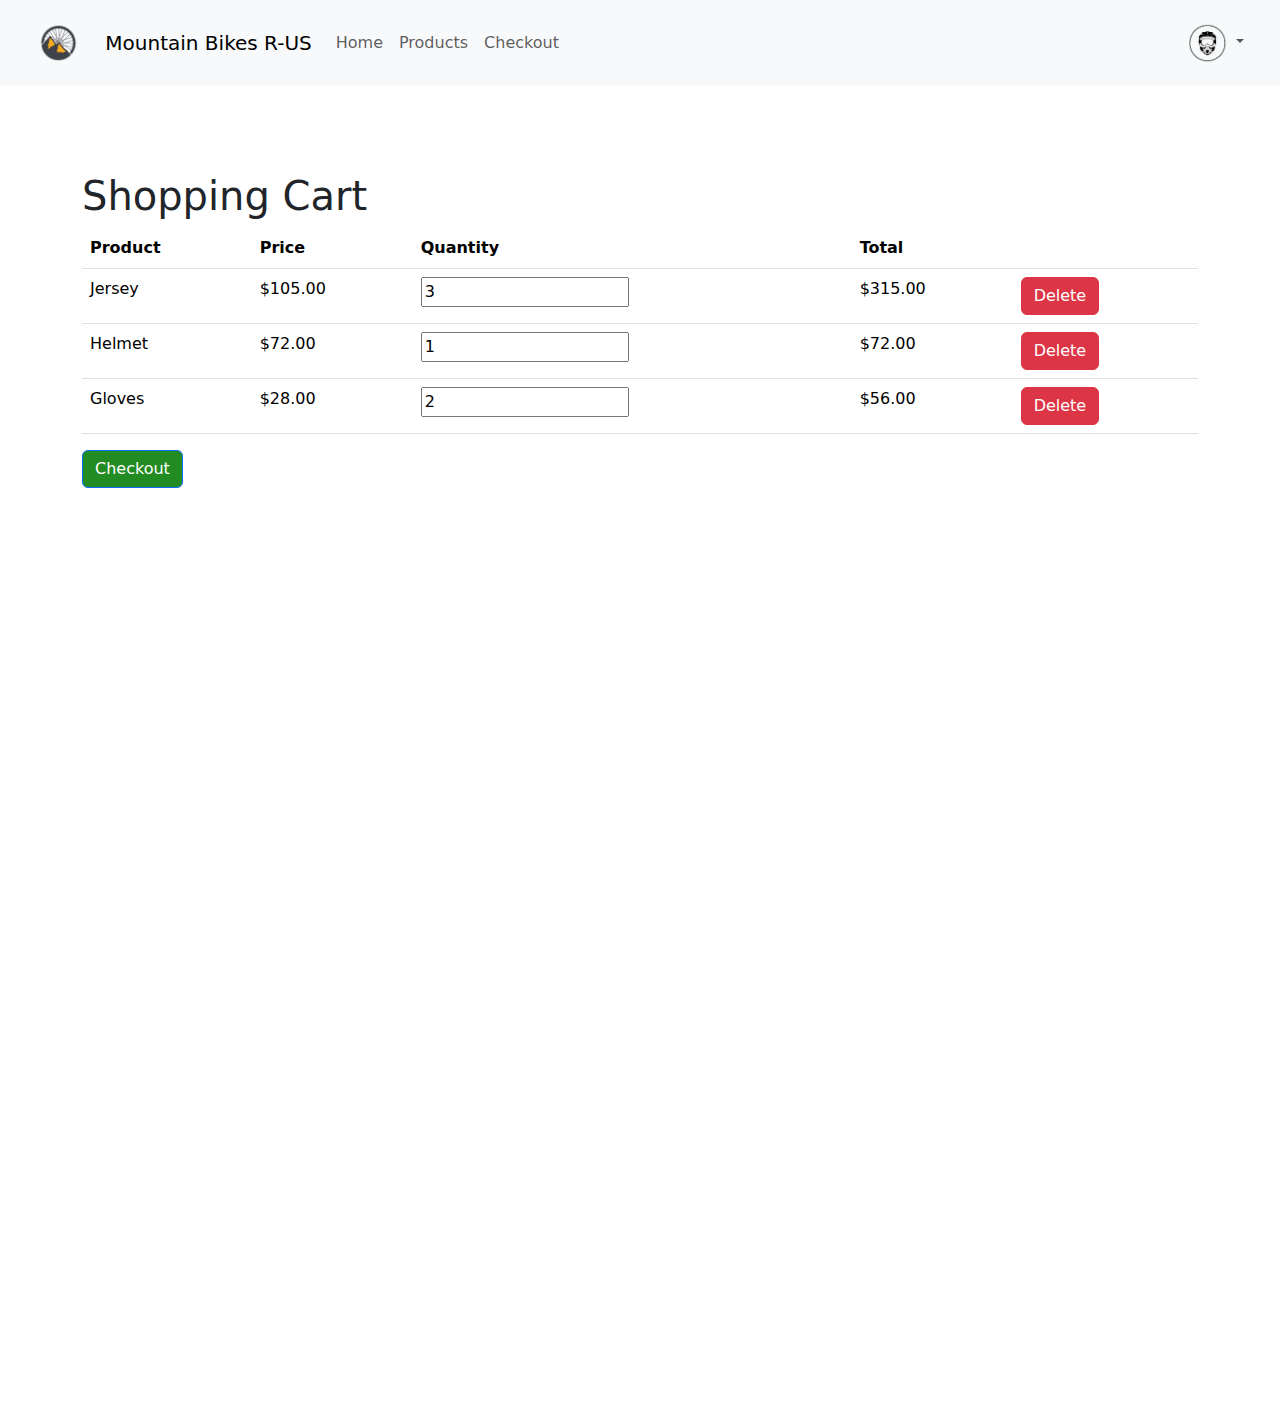
<file: pages/checkout.html>
<!DOCTYPE html>
<html lang="en">
<head>
    <meta charset="UTF-8">
    <meta name="viewport" content="width=device-width, initial-scale=1.0">
    <link href="https://cdn.jsdelivr.net/npm/bootstrap@5.3.3/dist/css/bootstrap.min.css" rel="stylesheet" integrity="sha384-QWTKZyjpPEjISv5WaRU9OFeRpok6YctnYmDr5pNlyT2bRjXh0JMhjY6hW+ALEwIH" crossorigin="anonymous">
    <link rel="stylesheet" href="../css/styles.css">
    <title>E-Commerce</title>
</head>
<body>
    <nav class="navbar navbar-expand-lg navbar-light bg-light big-screen">
        <div class="container-fluid">
            <img id="logo" src="../assets/Mountain_Bike-removebg-preview.png" alt="Mountain Bike Logo">
            <a class="navbar-brand" href="../">Mountain Bikes R-US</a>
            <button class="navbar-toggler" type="button" data-bs-toggle="collapse" data-bs-target="#navbarNav" aria-controls="navbarNav" aria-expanded="false" aria-label="Toggle navigation">
                <span class="navbar-toggler-icon"></span>
            </button>
            <div class="collapse navbar-collapse" id="navbarNav">
                <ul class="navbar-nav">
                    <li class="nav-item active">
                        <a class="nav-link" href="../">Home</a>
                    </li>
                    <li class="nav-item">
                        <a class="nav-link" href="./product.html">Products</a>
                    </li>
                    <li class="nav-item">
                        <a class="nav-link" href="./checkout.html">Checkout</a>
                    </li>
                </ul>
                <div class="flex-grow-1"></div> <!-- Spacer -->
                <ul class="navbar-nav">
                    <li id="profile-dropdown" class="nav-item dropdown">
                        <a class="nav-link dropdown-toggle" href="#" role="button" data-bs-toggle="dropdown" aria-expanded="false">
                            <img id="profile-logo" src="../assets/profile-avatar.png" alt="Profile Avatar">
                        </a>
                        <ul class="dropdown-menu">
                          <li><a class="nav-link" href="./login.html">Login</a></li>
                          <li><a class="nav-link" href="./registration.html">Sign up</a></li>
                        </ul>
                    </li>
                </ul>
            </div>
        </div>
    </nav>
    <nav class="navbar navbar-expand-lg navbar-light bg-light small-screen">
        <div class="container-fluid">
            <img id="logo" src="../assets/Mountain_Bike-removebg-preview.png" alt="Mountain Bike Logo">
            <a class="navbar-brand" href="../">Mountain Bikes R-US</a>
            <button class="navbar-toggler" type="button" data-bs-toggle="collapse" data-bs-target="#navbarNav" aria-controls="navbarNav" aria-expanded="false" aria-label="Toggle navigation">
                <span class="navbar-toggler-icon"></span>
            </button>
            <div class="collapse navbar-collapse" id="navbarNav">
                <ul class="navbar-nav">
                    <li class="nav-item active">
                        <a class="nav-link" href="../">Home</a>
                    </li>
                    <li class="nav-item">
                        <a class="nav-link" href="./product.html">Products</a>
                    </li>
                    <li class="nav-item">
                        <a class="nav-link" href="./checkout.html">Checkout</a>
                    </li>
                </ul>
                <div class="flex-grow-1"></div> <!-- Spacer -->
                <ul class="navbar-nav">
                    <li class="nav-item">
                        <a class="nav-link" href="./login.html">Login</a>
                    </li>
                    <li class="nav-item">
                        <a class="nav-link" href="./registration.html">Sign up</a>
                    </li>
                </ul>
            </div>
        </div>
    </nav>
    
    <div class="container big-screen">
        <h1>Shopping Cart</h1>
        <div class="table-responsive">
            <table class="table">
                <thead>
                    <tr>
                        <th>Product</th>
                        <th>Price</th>
                        <th>Quantity</th>
                        <th>Total</th>
                        <th></th>
                    </tr>
                </thead>
                <tbody>
                    <tr>
                        <td>Jersey</td>
                        <td>$105.00</td>
                        <td><input type="number" min="0" value="3"></td>
                        <td>$315.00</td>
                        <td><button class="btn btn-danger">Delete</button></td>
                    </tr>
                    <tr>
                        <td>Helmet</td>
                        <td>$72.00</td>
                        <td><input type="number" min="0" value="1"></td>
                        <td>$72.00</td>
                        <td><button class="btn btn-danger">Delete</button></td>
                    </tr>
                    <tr>
                        <td>Gloves</td>
                        <td>$28.00</td>
                        <td><input type="number" min="0" value="2"></td>
                        <td>$56.00</td>
                        <td><button class="btn btn-danger">Delete</button></td>
                    </tr>
                </tbody>
            </table>
        </div>
        <button class="btn btn-primary" data-bs-toggle="modal" data-bs-target="#paymentModal">Checkout</button>
    </div>
    <div class="container small-screen">
        <h1>Shopping Cart</h1>
        <div class="table-responsive">
            <table class="table table-striped-columns">  
                <tbody>
                    <tr>
                        <th>Product</th>
                        <td>Jersey</td>
                    </tr>
                    <tr>
                        <th>Price</th>
                        <td>$105.00</td>
                    </tr>
                    <tr>
                        <th>Quantity</th>
                        <td><input type="number" min="0" value="3"></td>
                    </tr>
                    <tr>
                        <th>Total</th>
                        <td>$315.00</td>
                    </tr>
                    <tr>
                        <th></th>
                        <td><button class="btn btn-danger">Delete</button></td>
                    </tr>
                </tbody>
            </table>
            <table class="table table-striped-columns">  
                <tbody>
                    <tr>
                        <th>Product</th>
                        <td>Helmet</td>
                    </tr>
                    <tr>
                        <th>Price</th>
                        <td>$72.00</td>
                    </tr>
                    <tr>
                        <th>Quantity</th>
                        <td><input type="number" min="0" value="1"></td>
                    </tr>
                    <tr>
                        <th>Total</th>
                        <td>$72.00</td>
                    </tr>
                    <tr>
                        <th></th>
                        <td><button class="btn btn-danger">Delete</button></td>
                    </tr>
                </tbody>
            </table>
            <table class="table table-striped-columns">  
                <tbody>
                    <tr>
                        <th>Product</th>
                        <td>Gloves</td>
                    </tr>
                    <tr>
                        <th>Price</th>
                        <td>$28.00</td>
                    </tr>
                    <tr>
                        <th>Quantity</th>
                        <td><input type="number" min="0" value="2"></td>
                    </tr>
                    <tr>
                        <th>Total</th>
                        <td>$56.00</td>
                    </tr>
                    <tr>
                        <th></th>
                        <td><button class="btn btn-danger">Delete</button></td>
                    </tr>
                </tbody>
            </table>

        </div>
        <button class="btn btn-primary" data-bs-toggle="modal" data-bs-target="#paymentModal">Checkout</button>
    </div>

    <div class="modal fade" id="paymentModal" tabindex="-1" role="dialog" aria-labelledby="paymentModalLabel" aria-hidden="true">
        <div class="modal-dialog modal-dialog-centered" role="document">
          <div class="modal-content">
            <div class="modal-header">
              <h5 class="modal-title" id="paymentModalLabel">Payment Details</h5>
            </div>
            <div class="modal-body">
              <form>
                <div class="form-group">
                  <label for="cardHolderName">Cardholder Name</label>
                  <input type="text" class="form-control" id="cardHolderName" placeholder="John Doe" required>
                </div>
                <div class="form-group">
                  <label for="cardNumber">Card Number</label>
                  <input type="text" class="form-control" id="cardNumber" placeholder="1234 5678 9012 3456" required>
                </div>
                <div class="form-group">
                  <label for="expirationDate">Expiration Date</label>
                  <input type="text" class="form-control" id="expirationDate" placeholder="MM/YY" required>
                </div>
                <div class="form-group">
                  <label for="cvv">CVV</label>
                  <input type="text" class="form-control" id="cvv" placeholder="123" required>
                </div>
                <div class="form-group">
                  <label for="billingAddress">Billing Address</label>
                  <input type="text" class="form-control" id="billingAddress" placeholder="123 Main St, City, State, Zip" required>
                </div>
                <div class="form-group">
                  <label for="email">Email Address</label>
                  <input type="email" class="form-control" id="email" placeholder="john.doe@example.com" required>
                </div>
              </form>
            </div>
            <div class="modal-footer">
              <button type="button" class="btn btn-secondary" data-bs-dismiss="modal">Close</button>
              <button type="button" class="btn btn-primary">Pay Now</button>
            </div>
          </div>
        </div>
      </div>
      
    <script src="https://cdn.jsdelivr.net/npm/bootstrap@5.2.3/dist/js/bootstrap.bundle.min.js" integrity="sha384-kenU1KFdBIe4zVF0s0G1M5b4hcpxyD9F7jL+jjXkk+Q2h455rYXK/7HAuoJl+0I4" crossorigin="anonymous"></script>
</body>
</html>
</file>
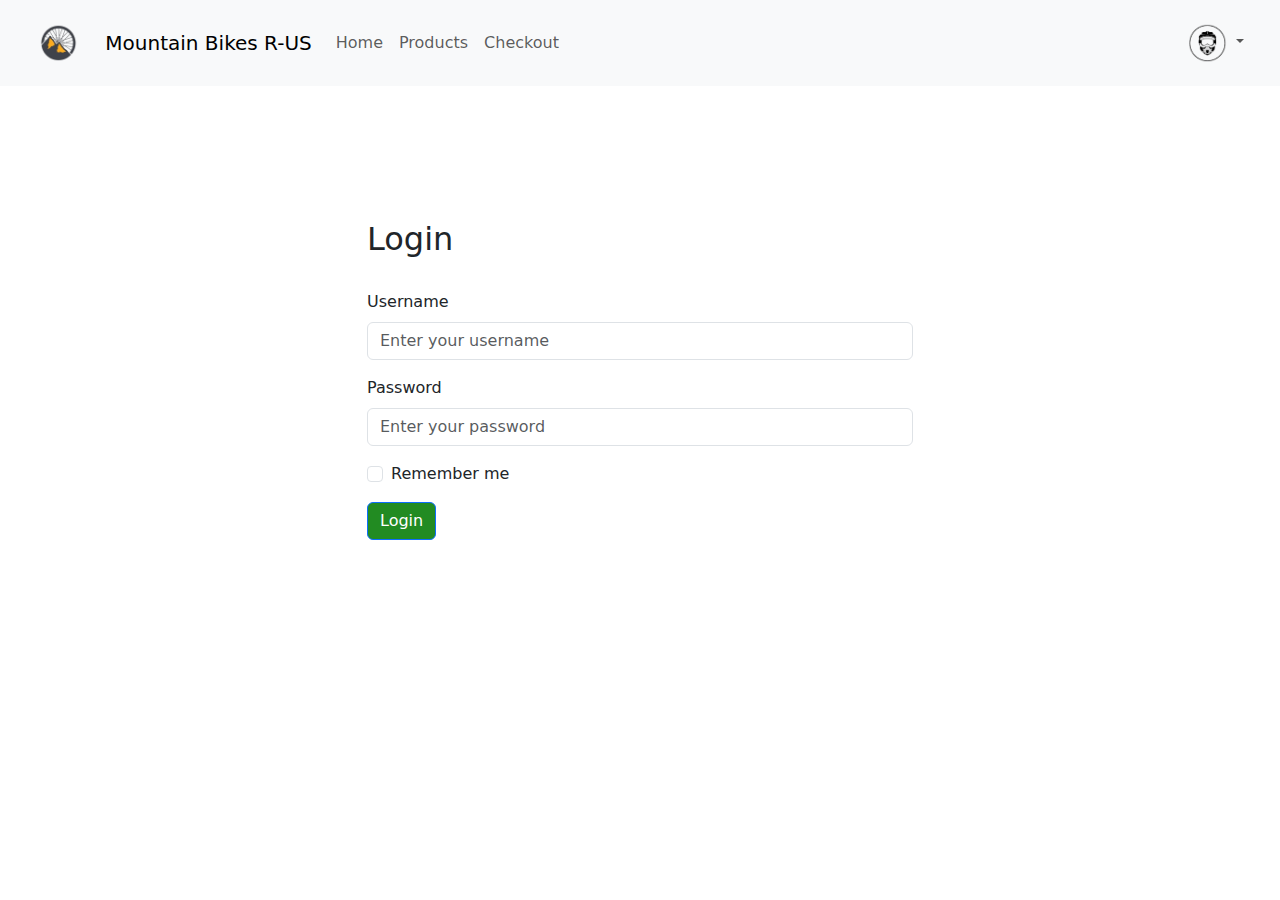
<file: pages/login.html>
<!DOCTYPE html>
<html lang="en">
<head>
    <meta charset="UTF-8">
    <meta name="viewport" content="width=device-width, initial-scale=1.0">
    <link href="https://cdn.jsdelivr.net/npm/bootstrap@5.3.3/dist/css/bootstrap.min.css" rel="stylesheet" integrity="sha384-QWTKZyjpPEjISv5WaRU9OFeRpok6YctnYmDr5pNlyT2bRjXh0JMhjY6hW+ALEwIH" crossorigin="anonymous">
    <link rel="stylesheet" href="../css/styles.css">
    <title>E-Commerce</title>
</head>
<body>
    <nav class="navbar navbar-expand-lg navbar-light bg-light big-screen">
        <div class="container-fluid">
            <img id="logo" src="../assets/Mountain_Bike-removebg-preview.png" alt="Mountain Bike Logo">
            <a class="navbar-brand" href="../">Mountain Bikes R-US</a>
            <button class="navbar-toggler" type="button" data-bs-toggle="collapse" data-bs-target="#navbarNav" aria-controls="navbarNav" aria-expanded="false" aria-label="Toggle navigation">
                <span class="navbar-toggler-icon"></span>
            </button>
            <div class="collapse navbar-collapse" id="navbarNav">
                <ul class="navbar-nav">
                    <li class="nav-item active">
                        <a class="nav-link" href="../">Home</a>
                    </li>
                    <li class="nav-item">
                        <a class="nav-link" href="./product.html">Products</a>
                    </li>
                    <li class="nav-item">
                        <a class="nav-link" href="./checkout.html">Checkout</a>
                    </li>
                </ul>
                <div class="flex-grow-1"></div> <!-- Spacer -->
                <ul class="navbar-nav">
                    <li id="profile-dropdown" class="nav-item dropdown">
                        <a class="nav-link dropdown-toggle" href="#" role="button" data-bs-toggle="dropdown" aria-expanded="false">
                            <img id="profile-logo" src="../assets/profile-avatar.png" alt="Profile Avatar">
                        </a>
                        <ul class="dropdown-menu">
                          <li><a class="nav-link" href="./login.html">Login</a></li>
                          <li><a class="nav-link" href="./registration.html">Sign up</a></li>
                        </ul>
                    </li>
                </ul>
            </div>
        </div>
    </nav>
    <nav class="navbar navbar-expand-lg navbar-light bg-light small-screen">
        <div class="container-fluid">
            <img id="logo" src="../assets/Mountain_Bike-removebg-preview.png" alt="Mountain Bike Logo">
            <a class="navbar-brand" href="../">Mountain Bikes R-US</a>
            <button class="navbar-toggler" type="button" data-bs-toggle="collapse" data-bs-target="#navbarNav" aria-controls="navbarNav" aria-expanded="false" aria-label="Toggle navigation">
                <span class="navbar-toggler-icon"></span>
            </button>
            <div class="collapse navbar-collapse" id="navbarNav">
                <ul class="navbar-nav">
                    <li class="nav-item active">
                        <a class="nav-link" href="../">Home</a>
                    </li>
                    <li class="nav-item">
                        <a class="nav-link" href="./product.html">Products</a>
                    </li>
                    <li class="nav-item">
                        <a class="nav-link" href="./checkout.html">Checkout</a>
                    </li>
                </ul>
                <div class="flex-grow-1"></div> <!-- Spacer -->
                <ul class="navbar-nav">
                    <li class="nav-item">
                        <a class="nav-link" href="./login.html">Login</a>
                    </li>
                    <li class="nav-item">
                        <a class="nav-link" href="./registration.html">Sign up</a>
                    </li>
                </ul>
            </div>
        </div>
    </nav> 

    <div class="container">
        <div class="row justify-content-center mt-5">
            <div class="col-md-6">
                <h2>Login</h2>
                <form>
                    <div class="mb-3">
                        <label for="usernameInput" class="form-label">Username</label>
                        <input type="text" class="form-control" id="usernameInput" placeholder="Enter your username">
                    </div>
                    <div class="mb-3">
                        <label for="passwordInput" class="form-label">Password</label>
                        <input type="password" class="form-control" id="passwordInput" placeholder="Enter your password">
                    </div>
                    <div class="mb-3 form-check">
                        <input type="checkbox" class="form-check-input" id="rememberMeInput">
                        <label class="form-check-label" for="rememberMeInput">Remember me</label>
                    </div>
                    <button type="submit" class="btn btn-primary">Login</button>
                </form>
            </div>
        </div>
    </div>

    <script src="https://cdn.jsdelivr.net/npm/bootstrap@5.2.3/dist/js/bootstrap.bundle.min.js" integrity="sha384-kenU1KFdBIe4zVF0s0G1M5b4hcpxyD9F7jL+jjXkk+Q2h455rYXK/7HAuoJl+0I4" crossorigin="anonymous"></script>
</body>
</html>
</file>
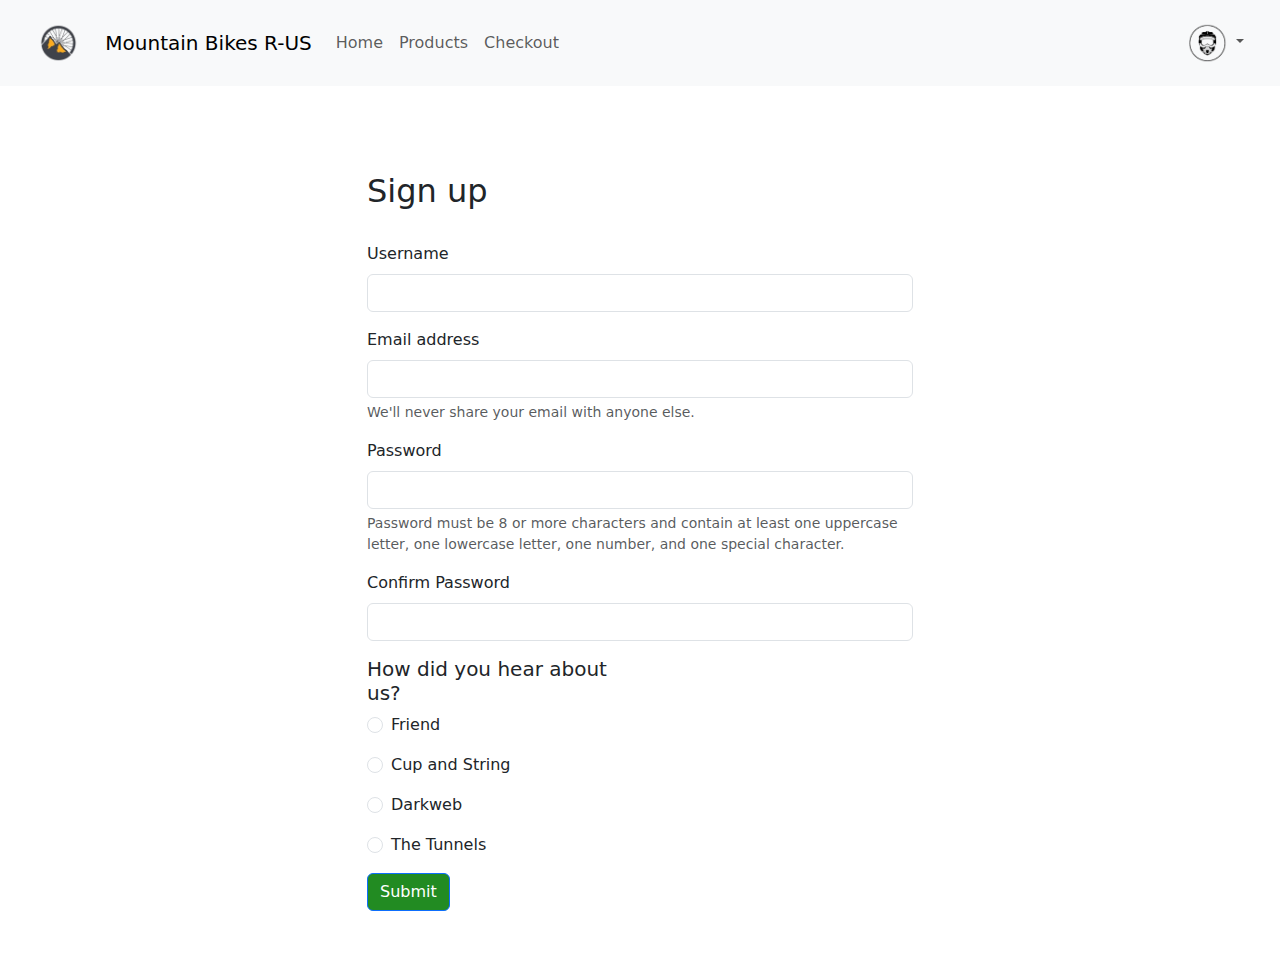
<file: pages/registration.html>
<!DOCTYPE html>
<html lang="en">
    <head>
        <meta charset="UTF-8">
        <meta name="viewport" content="width=device-width, initial-scale=1.0">
        <link href="https://cdn.jsdelivr.net/npm/bootstrap@5.3.3/dist/css/bootstrap.min.css" rel="stylesheet" integrity="sha384-QWTKZyjpPEjISv5WaRU9OFeRpok6YctnYmDr5pNlyT2bRjXh0JMhjY6hW+ALEwIH" crossorigin="anonymous">
        <link rel="stylesheet" href="../css/styles.css">
        <title>E-Commerce</title>
    </head>
    <body>
        <nav class="navbar navbar-expand-lg navbar-light bg-light big-screen">
            <div class="container-fluid">
                <img id="logo" src="../assets/Mountain_Bike-removebg-preview.png" alt="Mountain Bike Logo">
                <a class="navbar-brand" href="../">Mountain Bikes R-US</a>
                <button class="navbar-toggler" type="button" data-bs-toggle="collapse" data-bs-target="#navbarNav" aria-controls="navbarNav" aria-expanded="false" aria-label="Toggle navigation">
                    <span class="navbar-toggler-icon"></span>
                </button>
                <div class="collapse navbar-collapse" id="navbarNav">
                    <ul class="navbar-nav">
                        <li class="nav-item active">
                            <a class="nav-link" href="../">Home</a>
                        </li>
                        <li class="nav-item">
                            <a class="nav-link" href="./product.html">Products</a>
                        </li>
                        <li class="nav-item">
                            <a class="nav-link" href="./checkout.html">Checkout</a>
                        </li>
                    </ul>
                    <div class="flex-grow-1"></div> <!-- Spacer -->
                    <ul class="navbar-nav">
                        <li id="profile-dropdown" class="nav-item dropdown">
                            <a class="nav-link dropdown-toggle" href="#" role="button" data-bs-toggle="dropdown" aria-expanded="false">
                                <img id="profile-logo" src="../assets/profile-avatar.png" alt="Profile Avatar">
                            </a>
                            <ul class="dropdown-menu">
                              <li><a class="nav-link" href="./login.html">Login</a></li>
                              <li><a class="nav-link" href="./registration.html">Sign up</a></li>
                            </ul>
                        </li>
                    </ul>
                </div>
            </div>
        </nav>
        <nav class="navbar navbar-expand-lg navbar-light bg-light small-screen">
            <div class="container-fluid">
                <img id="logo" src="../assets/Mountain_Bike-removebg-preview.png" alt="Mountain Bike Logo">
                <a class="navbar-brand" href="../">Mountain Bikes R-US</a>
                <button class="navbar-toggler" type="button" data-bs-toggle="collapse" data-bs-target="#navbarNav" aria-controls="navbarNav" aria-expanded="false" aria-label="Toggle navigation">
                    <span class="navbar-toggler-icon"></span>
                </button>
                <div class="collapse navbar-collapse" id="navbarNav">
                    <ul class="navbar-nav">
                        <li class="nav-item active">
                            <a class="nav-link" href="../">Home</a>
                        </li>
                        <li class="nav-item">
                            <a class="nav-link" href="./product.html">Products</a>
                        </li>
                        <li class="nav-item">
                            <a class="nav-link" href="./checkout.html">Checkout</a>
                        </li>
                    </ul>
                    <div class="flex-grow-1"></div> <!-- Spacer -->
                    <ul class="navbar-nav">
                        <li class="nav-item">
                            <a class="nav-link" href="./login.html">Login</a>
                        </li>
                        <li class="nav-item">
                            <a class="nav-link" href="./registration.html">Sign up</a>
                        </li>
                    </ul>
                </div>
            </div>
        </nav>
        
        <div class="container">
            <div class="row justify-content-center">
                <div class="col-md-6">
                    <h2>Sign up</h2>
                    <form>
                        <div class="mb-3">
                            <label for="inputUsername" class="form-label">Username</label>
                            <input type="text" class="form-control" id="inputUsername" aria-describedby="inputUsername">
                        </div>
                        <div class="mb-3">
                            <label for="inputEmail" class="form-label">Email address</label>
                            <input type="email" class="form-control" id="inputEmail" aria-describedby="emailHelp" pattern="[a-zA-Z0-9._%+-]+@[a-zA-Z0-9.-]+\.[a-zA-Z]{2,}$">
                            <div id="emailHelp" class="form-text">We'll never share your email with anyone else.</div>
                        </div>
                        <div class="mb-3">
                            <label for="inputPassword" class="form-label">Password</label>
                            <input type="password" class="form-control" id="inputPassword" pattern="^(?=.*[a-z])(?=.*[A-Z])(?=.*\d)(?=.*[@$!%*?&])[A-Za-z\d@$!%*?&]{8,}$">
                            <div class="form-text">Password must be 8 or more characters and contain at least one uppercase letter, one lowercase letter, one number, and one special character.</div>
                        </div>
                        <div class="mb-3">
                            <label for="inputConfirmPassword" class="form-label">Confirm Password</label>
                            <input type="password" class="form-control" id="inputConfirmPassword" pattern="^(?=.*[a-z])(?=.*[A-Z])(?=.*\d)(?=.*[@$!%*?&])[A-Za-z\d@$!%*?&]{8,}$">
                        </div>
                        <div class="col-md-6">
                            <h5>How did you hear about us?</h5>
                            <div class="mb-3 form-check">
                                <input class="form-check-input" type="radio" name="friend" id="friend">
                                <label class="form-check-label" for="friend">
                                  Friend
                                </label>
                            </div>
                            <div class="mb-3 form-check">
                                <input class="form-check-input" type="radio" name="internet" id="internet">
                                <label class="form-check-label" for="internet">
                                    Cup and String
                                </label>
                            </div>
                            <div class="mb-3 form-check">
                                <input class="form-check-input" type="radio" name="darkweb" id="darkweb">
                                <label class="form-check-label" for="darkweb">
                                    Darkweb
                                </label>
                            </div>
                            <div class="mb-3 form-check">
                                <input class="form-check-input" type="radio" name="tunnels" id="tunnels">
                                <label class="form-check-label" for="tunnels">
                                    The Tunnels
                                </label>
                            </div>
                        </div>
                        <button type="submit" class="btn btn-primary">Submit</button>
                    </form>
                </div>
            </div>
        </div>

    <script src="https://cdn.jsdelivr.net/npm/bootstrap@5.2.3/dist/js/bootstrap.bundle.min.js" integrity="sha384-kenU1KFdBIe4zVF0s0G1M5b4hcpxyD9F7jL+jjXkk+Q2h455rYXK/7HAuoJl+0I4" crossorigin="anonymous"></script>
    </body> 
</html>
</file>
<file: css/styles.css>
h2 {
    margin-bottom: 1em;
}

#logo {
    height: 70px;
}

#profile-logo {
    height: 40px;
}

#profile-dropdown {
    padding-left: 65px;
    margin-right: 1em;
}

.container {
    margin-bottom: 50px;
}

.btn-primary {
    /* Bootstap primary button color override */
    background-color: ForestGreen; 
}

.card {
    padding: 8px;
    box-shadow: 0 4px 8px rgba(0, 0, 0, 0.2);
}

.card-img-top {
    height: 300px;
}

.small-screen {
    visibility: hidden;
}

@media screen and (max-width: 991px) {
    body {
        font-size: 18px;
    }
    .big-screen {
        display: none;
    }
    .small-screen {
        visibility: visible;
    }
}
</file>
